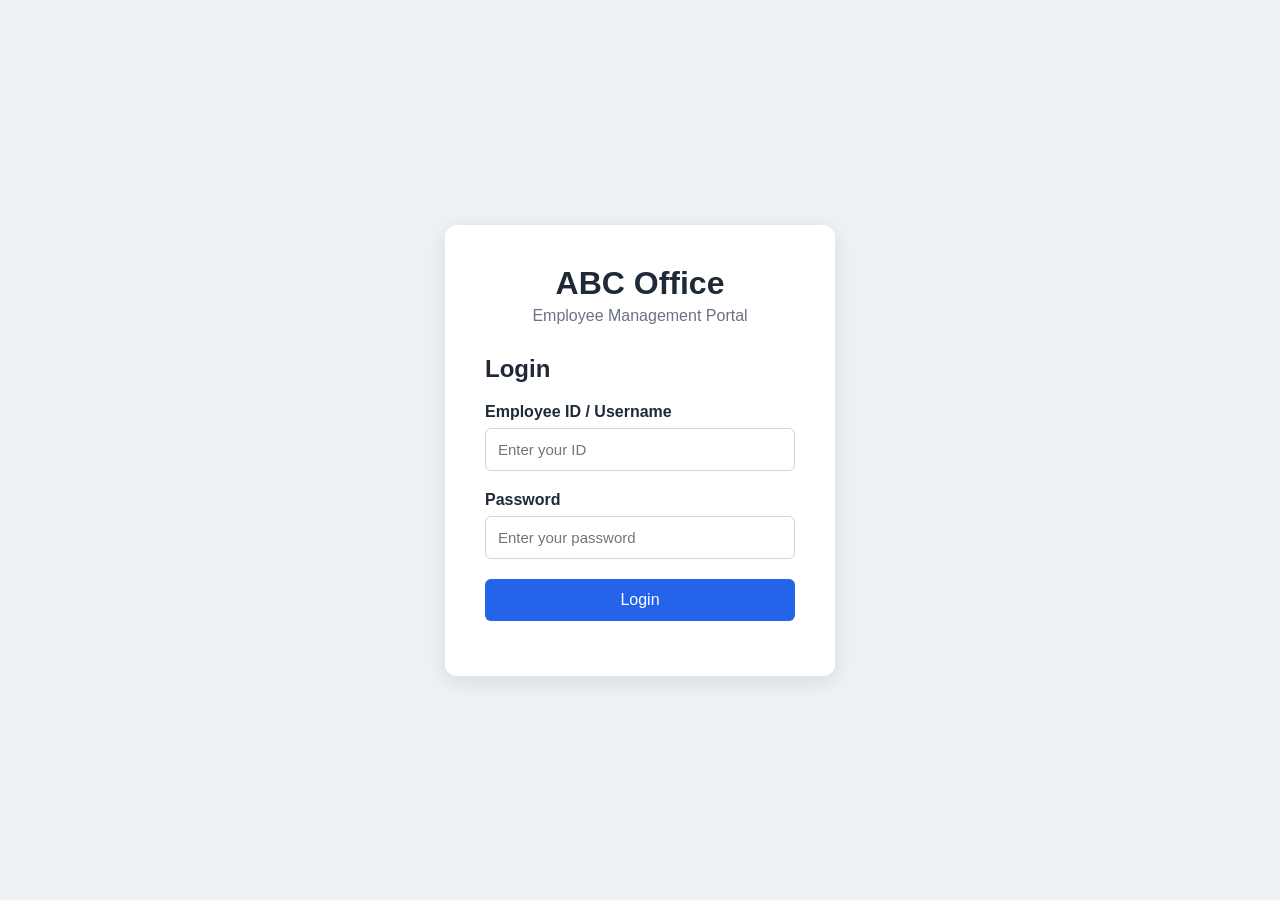
<file: index.html>
<!DOCTYPE html>
<html lang="en">

<head>
    <meta charset="UTF-8">
    <meta name="viewport" content="width=device-width, initial-scale=1.0">

    <title>Office Portal - Login</title>

    <link rel="stylesheet" href="style.css">
</head>

<body class="login-page">

    <div class="login-container">

        <div class="login-box">

            <h1>ABC Office</h1>

            <p class="login-subtitle">
                Employee Management Portal
            </p>

            <h2>Login</h2>

            <form id="loginForm">

                <div class="input-group">

                    <label for="username">
                        Employee ID / Username
                    </label>

                    <input
                        type="text"
                        id="username"
                        placeholder="Enter your ID"
                        required
                    >

                </div>


                <div class="input-group">

                    <label for="password">
                        Password
                    </label>

                    <input
                        type="password"
                        id="password"
                        placeholder="Enter your password"
                        required
                    >

                </div>


                <button type="submit" class="login-button">
                    Login
                </button>

                <p id="message" class="error-message"></p>

            </form>

        </div>

    </div>

    <script src="script.js"></script>

</body>

</html>
</file>
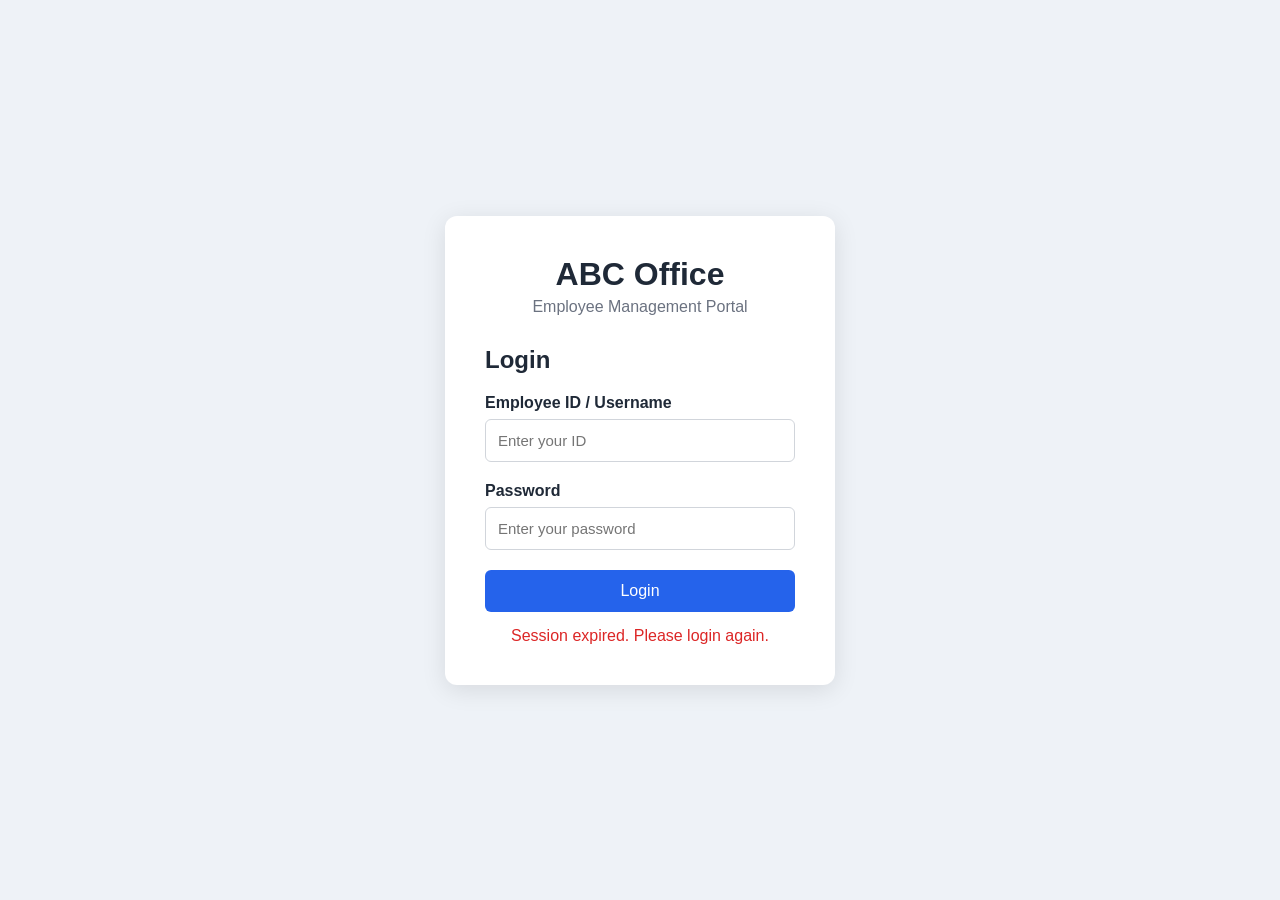
<file: admin.html>
<!DOCTYPE html>
<html lang="en">
<head>
    <meta charset="UTF-8">
    <meta name="viewport" content="width=device-width, initial-scale=1.0">
    <title>Admin Portal</title>
    <link rel="stylesheet" href="style.css">
</head>

<body>

    <!-- NAVBAR -->
    <nav class="navbar">
        <h2>Office Portal</h2>

        <div>
            <span>Role: Administrator</span>
            <button onclick="logout()">Logout</button>
        </div>
    </nav>


    <!-- ADMIN CONTENT -->
    <div class="admin-container">

        <div class="admin-header">
            <h1>Employee Management</h1>

            <button class="add-btn" onclick="addEmployee()">
                + Add Employee
            </button>
        </div>


        <!-- EMPLOYEE TABLE -->
        <div class="table-container">

            <table>

                <thead>
                    <tr>
                        <th>ID</th>
                        <th>Name</th>
                        <th>Department</th>
                        <th>Designation</th>
                        <th>Email</th>
                        <th>Actions</th>
                    </tr>
                </thead>

                <tbody id="employeeTable">
                    <!-- JavaScript will insert employees here -->
                </tbody>

            </table>

        </div>

    </div>


    <script src="script.js"></script>

</body>
</html>
</file>
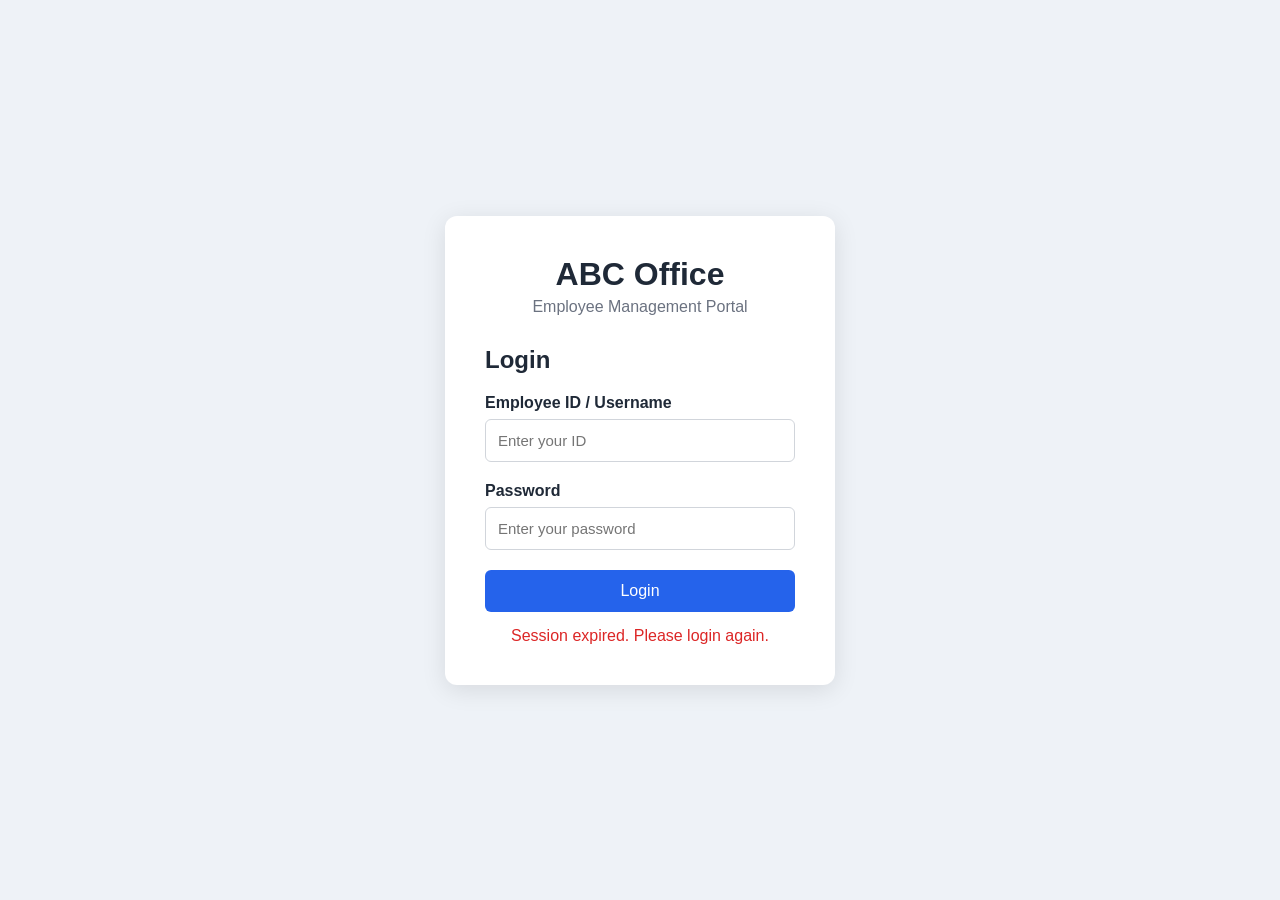
<file: employee.html>
<!DOCTYPE html>
<html lang="en">

<head>
    <meta charset="UTF-8">
    <meta name="viewport" content="width=device-width, initial-scale=1.0">

    <title>Employee Portal</title>

    <link rel="stylesheet" href="style.css">
</head>

<body>

    <header class="navbar">

        <div class="logo">
            ABC Office
        </div>

        <div class="nav-right">

            <span class="role">
                Employee
            </span>

            <button onclick="logout()" class="logout-button">
                Logout
            </button>

        </div>

    </header>


    <main class="employee-container">

        <div class="page-title">

            <h1>My Employee Profile</h1>

            <p>
                View your registered office information
            </p>

        </div>


        <div class="employee-card">

            <div class="profile-header">

                <div class="profile-icon">
                    <span id="profileInitial">A</span>
                </div>

                <div>

                    <h2 id="employeeName">
                        Employee Name
                    </h2>

                    <p id="employeeDesignation">
                        Designation
                    </p>

                </div>

            </div>


            <div class="details-grid">

                <div class="detail-box">

                    <span class="detail-label">
                        Employee ID
                    </span>

                    <span
                        class="detail-value"
                        id="employeeId"
                    ></span>

                </div>


                <div class="detail-box">

                    <span class="detail-label">
                        Name
                    </span>

                    <span
                        class="detail-value"
                        id="name"
                    ></span>

                </div>


                <div class="detail-box">

                    <span class="detail-label">
                        Department
                    </span>

                    <span
                        class="detail-value"
                        id="department"
                    ></span>

                </div>


                <div class="detail-box">

                    <span class="detail-label">
                        Designation
                    </span>

                    <span
                        class="detail-value"
                        id="designation"
                    ></span>

                </div>


                <div class="detail-box">

                    <span class="detail-label">
                        Email
                    </span>

                    <span
                        class="detail-value"
                        id="email"
                    ></span>

                </div>

            </div>

        </div>

    </main>


    <script src="script.js"></script>

</body>

</html>
</file>
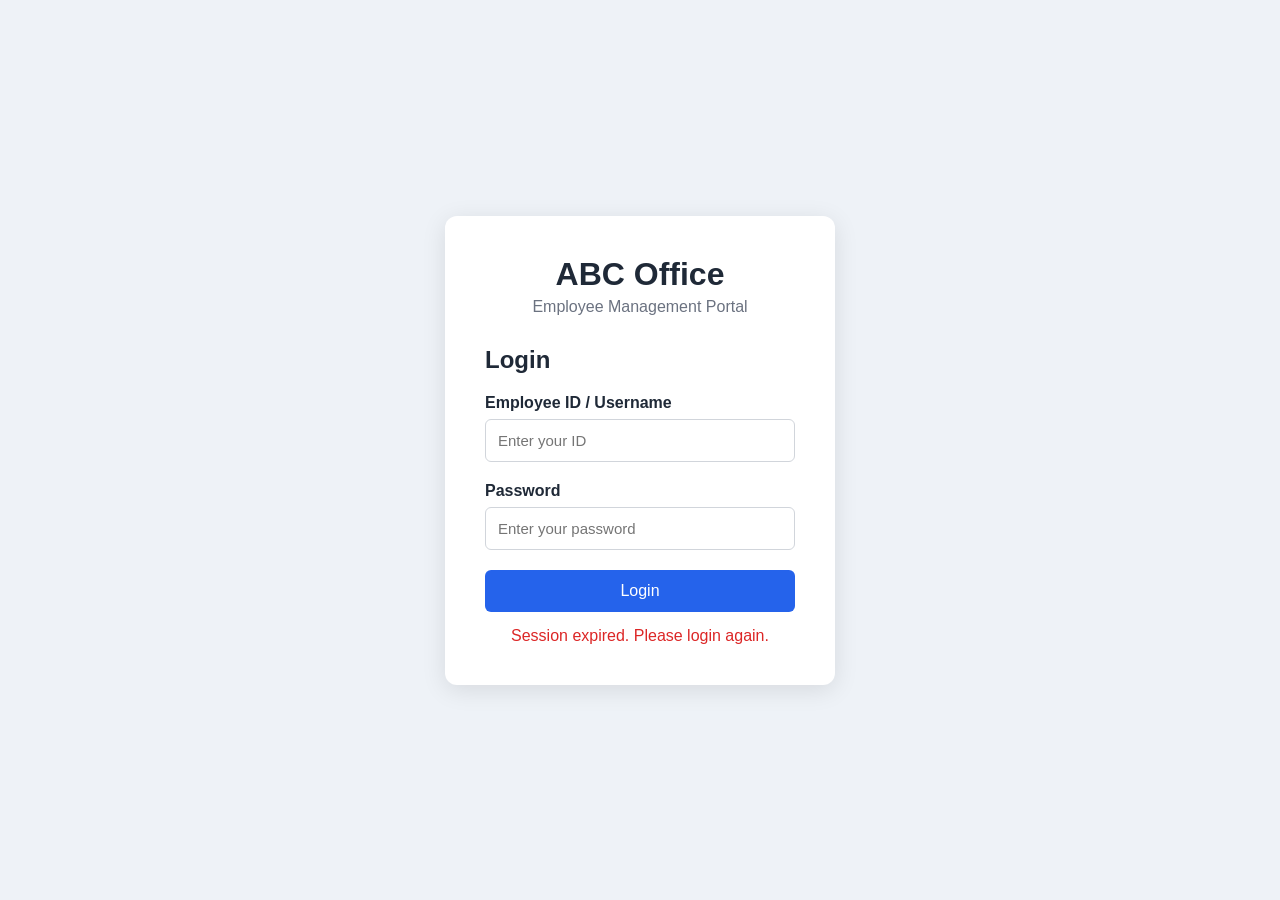
<file: manager.html>
<!DOCTYPE html>
<html lang="en">
<head>
    <meta charset="UTF-8">
    <meta name="viewport" content="width=device-width, initial-scale=1.0">

    <title>Manager Portal</title>

    <link rel="stylesheet" href="style.css">
</head>

<body>

    <!-- NAVBAR -->
    <nav class="navbar">

        <h2>ABC Office</h2>

        <div>
            <span>Role: Manager</span>

            <button onclick="logout()">
                Logout
            </button>
        </div>

    </nav>


    <!-- MANAGER CONTENT -->
    <div class="admin-container">

        <div class="admin-header">

            <div>
                <h1>Employee Details</h1>

                <p>
                    View all employees and their information
                </p>
            </div>

        </div>


        <!-- EMPLOYEE TABLE -->
        <div class="table-container">

            <table>

                <thead>

                    <tr>
                        <th>Employee ID</th>
                        <th>Name</th>
                        <th>Department</th>
                        <th>Designation</th>
                        <th>Email</th>
                    </tr>

                </thead>


                <tbody id="managerEmployeeTable">

                    <!-- JavaScript will add employees here -->

                </tbody>

            </table>

        </div>

    </div>


    <script src="script.js"></script>

</body>
</html>
</file>
<file: style.css>
* {
    margin: 0;
    padding: 0;
    box-sizing: border-box;
}


body {
    font-family: Arial, Helvetica, sans-serif;

    background: #f4f6f8;

    color: #1f2937;
}


/* =========================
   LOGIN PAGE
========================= */

.login-page {

    min-height: 100vh;

    display: flex;

    justify-content: center;

    align-items: center;

    background: #eef2f7;
}


.login-container {

    width: 100%;

    max-width: 430px;

    padding: 20px;
}


.login-box {

    background: white;

    padding: 40px;

    border-radius: 12px;

    box-shadow:
        0 5px 25px rgba(0, 0, 0, 0.1);
}


.login-box h1 {

    text-align: center;

    margin-bottom: 5px;
}


.login-subtitle {

    text-align: center;

    color: #6b7280;

    margin-bottom: 30px;
}


.login-box h2 {

    margin-bottom: 20px;
}


.input-group {

    margin-bottom: 20px;
}


.input-group label {

    display: block;

    margin-bottom: 7px;

    font-weight: bold;
}


.input-group input {

    width: 100%;

    padding: 12px;

    border: 1px solid #d1d5db;

    border-radius: 6px;

    font-size: 15px;
}


.input-group input:focus {

    outline: none;

    border-color: #2563eb;
}


.login-button {

    width: 100%;

    padding: 12px;

    border: none;

    border-radius: 6px;

    background: #2563eb;

    color: white;

    font-size: 16px;

    cursor: pointer;
}


.login-button:hover {

    background: #1d4ed8;
}


.error-message {

    text-align: center;

    color: #dc2626;

    margin-top: 15px;
}


/* =========================
   NAVBAR
========================= */

.navbar {

    height: 70px;

    background: #111827;

    color: white;

    display: flex;

    justify-content: space-between;

    align-items: center;

    padding: 0 40px;
}


.logo {

    font-size: 22px;

    font-weight: bold;
}


.nav-right {

    display: flex;

    align-items: center;

    gap: 20px;
}


.role {

    font-size: 14px;

    color: #d1d5db;
}


.admin-role {

    color: #93c5fd;
}


.logout-button {

    padding: 8px 15px;

    border: none;

    border-radius: 5px;

    cursor: pointer;
}


/* =========================
   PAGE TITLE
========================= */

.page-title {

    display: flex;

    justify-content: space-between;

    align-items: center;

    margin-bottom: 25px;
}


.page-title h1 {

    margin-bottom: 5px;
}


.page-title p {

    color: #6b7280;
}


/* =========================
   EMPLOYEE PAGE
========================= */

.employee-container {

    width: 90%;

    max-width: 900px;

    margin: 40px auto;
}


.employee-card {

    background: white;

    padding: 30px;

    border-radius: 12px;

    box-shadow:
        0 3px 15px rgba(0, 0, 0, 0.08);
}


.profile-header {

    display: flex;

    align-items: center;

    gap: 20px;

    padding-bottom: 25px;

    border-bottom: 1px solid #e5e7eb;

    margin-bottom: 25px;
}


.profile-icon {

    width: 65px;

    height: 65px;

    border-radius: 50%;

    background: #2563eb;

    color: white;

    display: flex;

    align-items: center;

    justify-content: center;

    font-size: 25px;

    font-weight: bold;
}


.profile-header p {

    color: #6b7280;

    margin-top: 5px;
}


.details-grid {

    display: grid;

    grid-template-columns:
        repeat(2, 1fr);

    gap: 20px;
}


.detail-box {

    background: #f9fafb;

    padding: 18px;

    border-radius: 8px;
}


.detail-label {

    display: block;

    font-size: 13px;

    color: #6b7280;

    margin-bottom: 7px;
}


.detail-value {

    font-weight: bold;

    font-size: 16px;
}


/* =========================
   ADMIN PAGE
========================= */

.admin-container {

    width: 95%;

    max-width: 1400px;

    margin: 40px auto;
}


.add-button {

    padding: 11px 18px;

    background: #2563eb;

    color: white;

    border: none;

    border-radius: 6px;

    cursor: pointer;

    font-size: 14px;
}


.add-button:hover {

    background: #1d4ed8;
}


.table-container {

    background: white;

    border-radius: 10px;

    overflow-x: auto;

    box-shadow:
        0 3px 15px rgba(0, 0, 0, 0.08);
}


table {

    width: 100%;

    border-collapse: collapse;
}


th {

    background: #f3f4f6;

    text-align: left;

    padding: 15px;

    font-size: 14px;
}


td {

    padding: 12px 15px;

    border-top: 1px solid #e5e7eb;

    font-size: 14px;
}


td input {

    width: 100%;

    min-width: 130px;

    padding: 8px;

    border: 1px solid #d1d5db;

    border-radius: 5px;
}


td input:disabled {

    border: none;

    background: transparent;

    color: #1f2937;

    padding-left: 0;
}


.edit-button {

    background: #f59e0b;

    color: white;

    border: none;

    padding: 7px 12px;

    border-radius: 5px;

    cursor: pointer;
}


.save-button {

    background: #16a34a;

    color: white;

    border: none;

    padding: 7px 12px;

    border-radius: 5px;

    cursor: pointer;

    display: none;
}


.delete-button {

    background: #dc2626;

    color: white;

    border: none;

    padding: 7px 12px;

    border-radius: 5px;

    cursor: pointer;
}


.action-buttons {

    display: flex;

    gap: 6px;
}


/* =========================
   MOBILE
========================= */

@media (max-width: 700px) {

    .navbar {

        padding: 0 15px;
    }


    .details-grid {

        grid-template-columns: 1fr;
    }


    .page-title {

        flex-direction: column;

        align-items: flex-start;

        gap: 15px;
    }


    .employee-container,
    .admin-container {

        width: 94%;
    }

}

/* ============================= */
/* INDIVIDUAL FIELD EDITING */
/* ============================= */

.edit-area {
    margin-top: 5px;
}

.edit-area input {
    width: 90%;
    padding: 6px;
    border: 1px solid #ccc;
    border-radius: 5px;
    margin-bottom: 5px;
}

.edit-btn {
    margin: 3px;
    padding: 6px 9px;
    cursor: pointer;
}

.save-btn {
    padding: 6px 10px;
    margin-right: 3px;
    cursor: pointer;
}

.cancel-btn {
    padding: 6px 10px;
    cursor: pointer;
}

.delete-btn {
    margin: 3px;
    padding: 6px 10px;
    cursor: pointer;
}
</file>
